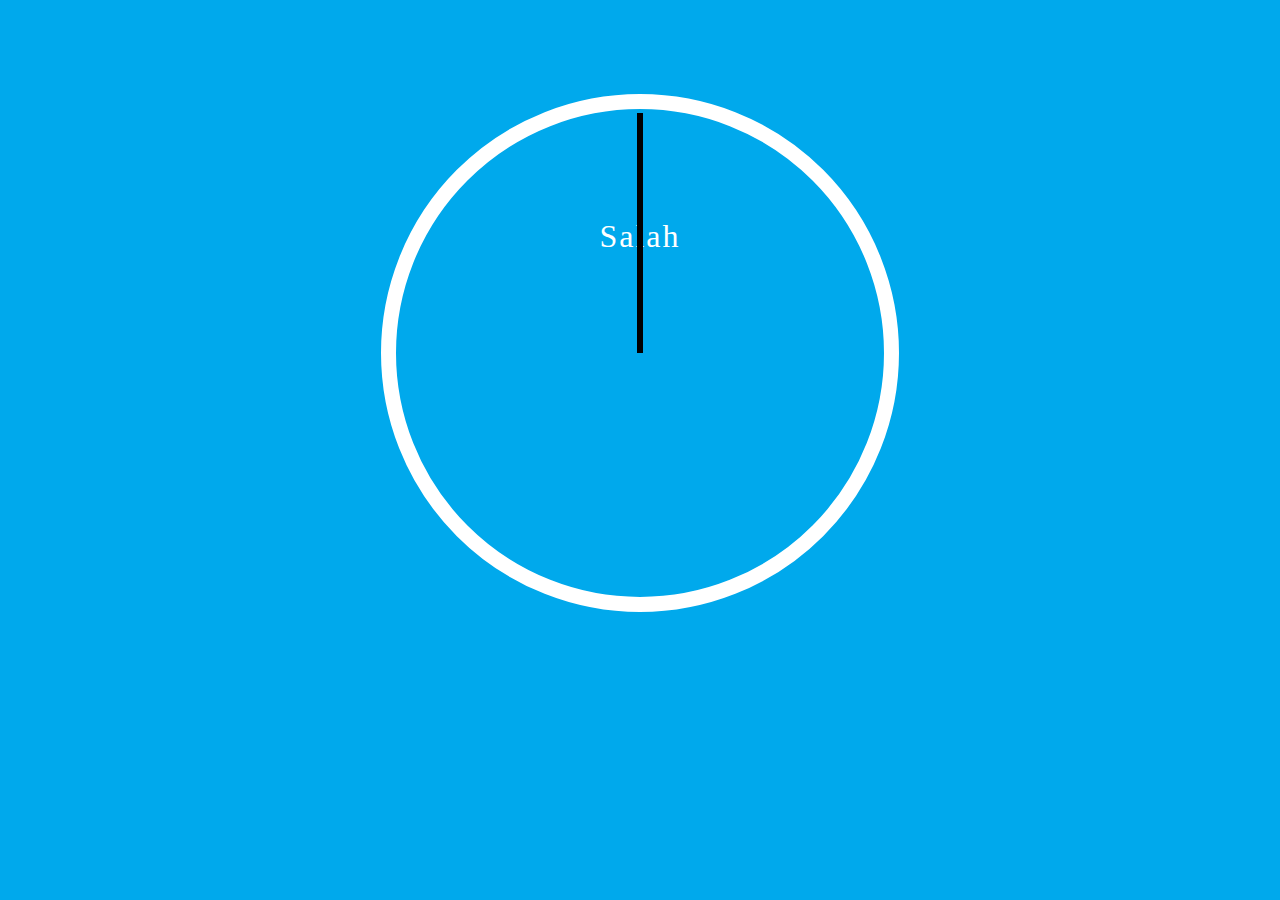
<file: clock/index.html>
<!DOCTYPE html>
<html lang="en">

<head>
	<meta charset="UTF-8">
	<title>JavaScript Clock - Built form Scratch</title>
</head>

	<div class="clock">
		<div class="clock-face">
			<div class="hand hour-hand" style="background-color: white"></div>
			<div class="hand minute-hand"></div>
			<div class="hand second-hand"></div>
		</div> 
		<p style="color: white; margin-top: -375px; font-size: 2em; letter-spacing: 2px; font-family: 'Copperplate';">Salah</p>
	</div>

	

<body>

</body>

<style>

html {
	background-image: url(http://cdn.wonderfulengineering.com/wp-content/uploads/2014/07/background-wallpapers-32.jpg);
	background-size: cover;
	font-family: 'helvetica neue';
	text-align: center; 
	background-color: #00a9ec;
}

body {
}

.clock {
      width: 30rem;
      height: 30rem;
      border:15px solid white;
      border-radius:50%;
      margin:94px auto;
      position: relative;
      padding:.25em;
}
.clock:hover {
      background-image:url(http://i.imgur.com/Kk3eqXU.jpg);
      background-size: cover;
}

.clock-face {
      position: relative;
      width: 100%;
      height: 100%;
      transform: translateY(-3px); /* account for the height of the clock hands */
    }

.hand{ 
    width:50%;
    height:6px;
    background:black;
    position: absolute;
    top:50%;
    transform-origin: 100%;
    transform: rotate(90deg);
    transition: all 0.05s;
    transition-timing-function: cubic-bezier(0.1, 2.7, 0.58, 1);
}

</style>


<script>

secondsHand = document.querySelector('.second-hand');
minnutesHands = document.querySelector('.minute-hand');
hoursHand = document.querySelector('.hour-hand');


function getTime(event){
	const time = new Date();

	const seconds = time.getSeconds();
	const secondsDegree = ((seconds/60)*360) + 90;
	secondsHand.style.transform = `rotate(${secondsDegree}deg)`;


	const minutes = time.getMinutes();
	const minutesDegree = ((minutes/60)*360) + 90;
	minnutesHands.style.transform = `rotate(${minutesDegree}deg)`;

	const hours = time.getHours();
	const hoursDegree = ((hours/12)*360) + 90;
	hoursHand.style.transform = `rotate(${hoursDegree}deg)`;

	console.log(hours, hoursDegree, minutes, minutesDegree, seconds, secondsDegree); 
};

setInterval(getTime, 1000);





</script>



</html>
</file>
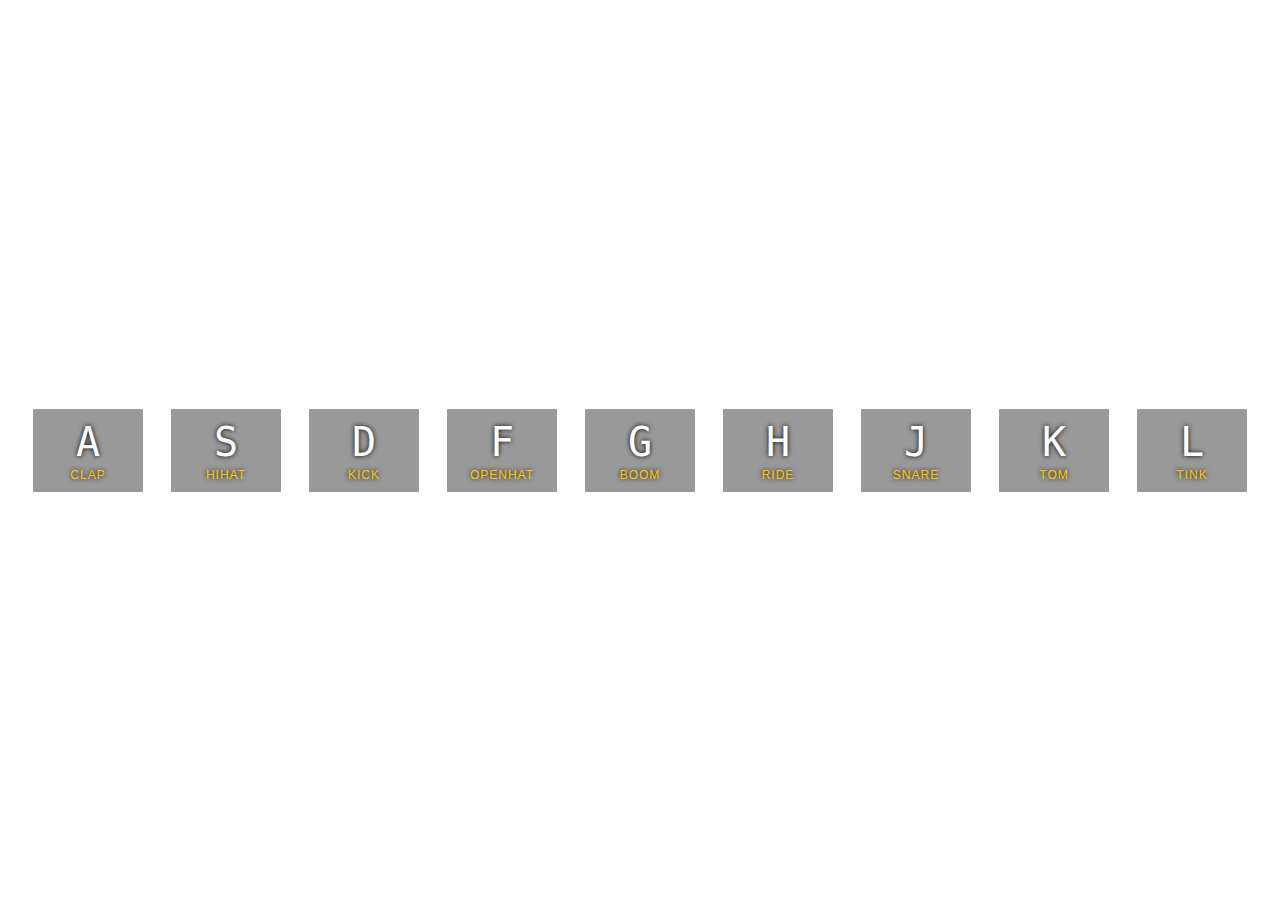
<file: drumkit/index.html>
<!DOCTYPE html>
<html lang="en">
<head>
  <meta charset="UTF-8">
  <title>JS Drum Kit</title>
  <link rel="stylesheet" href="style.css">
</head>
<body>


  <div class="keys">
    <div data-key="65" class="key">
      <kbd>A</kbd>
      <span class="sound">clap</span>
    </div>
    <div data-key="83" class="key">
      <kbd>S</kbd>
      <span class="sound">hihat</span>
    </div>
    <div data-key="68" class="key">
      <kbd>D</kbd>
      <span class="sound">kick</span>
    </div>
    <div data-key="70" class="key">
      <kbd>F</kbd>
      <span class="sound">openhat</span>
    </div>
    <div data-key="71" class="key">
      <kbd>G</kbd>
      <span class="sound">boom</span>
    </div>
    <div data-key="72" class="key">
      <kbd>H</kbd>
      <span class="sound">ride</span>
    </div>
    <div data-key="74" class="key">
      <kbd>J</kbd>
      <span class="sound">snare</span>
    </div>
    <div data-key="75" class="key">
      <kbd>K</kbd>
      <span class="sound">tom</span>
    </div>
    <div data-key="76" class="key">
      <kbd>L</kbd>
      <span class="sound">tink</span>
    </div>
  </div>

  <audio data-key="65" src="sounds/clap.wav"></audio>
  <audio data-key="83" src="sounds/hihat.wav"></audio>
  <audio data-key="68" src="sounds/kick.wav"></audio>
  <audio data-key="70" src="sounds/openhat.wav"></audio>
  <audio data-key="71" src="sounds/boom.wav"></audio>
  <audio data-key="72" src="sounds/ride.wav"></audio>
  <audio data-key="74" src="sounds/snare.wav"></audio>
  <audio data-key="75" src="sounds/tom.wav"></audio>
  <audio data-key="76" src="sounds/tink.wav"></audio>

<script>

    function playSound(e) {   
    const audio = document.querySelector(`audio[data-key="${e.keyCode}"]`)
    const key = document.querySelector(`.key[data-key="${e.keyCode}"]`)  
    if (audio === null) return;
    audio.currentTime = 0;
    audio.play();
    key.classList.add('playing')
    };

    function removeTransition(event) {
      if (event.propertyName !== 'transform') return; // skip it if it's not a transform
      this.classList.remove('playing');
    }
 
    const a = document.querySelectorAll(".key");
    
    for (i=0; i<a.length; i++) {
      a[i].addEventListener('transitionend', removeTransition);
    }

    window.addEventListener('keydown', playSound);

</script>


</body>
</html>
</file>
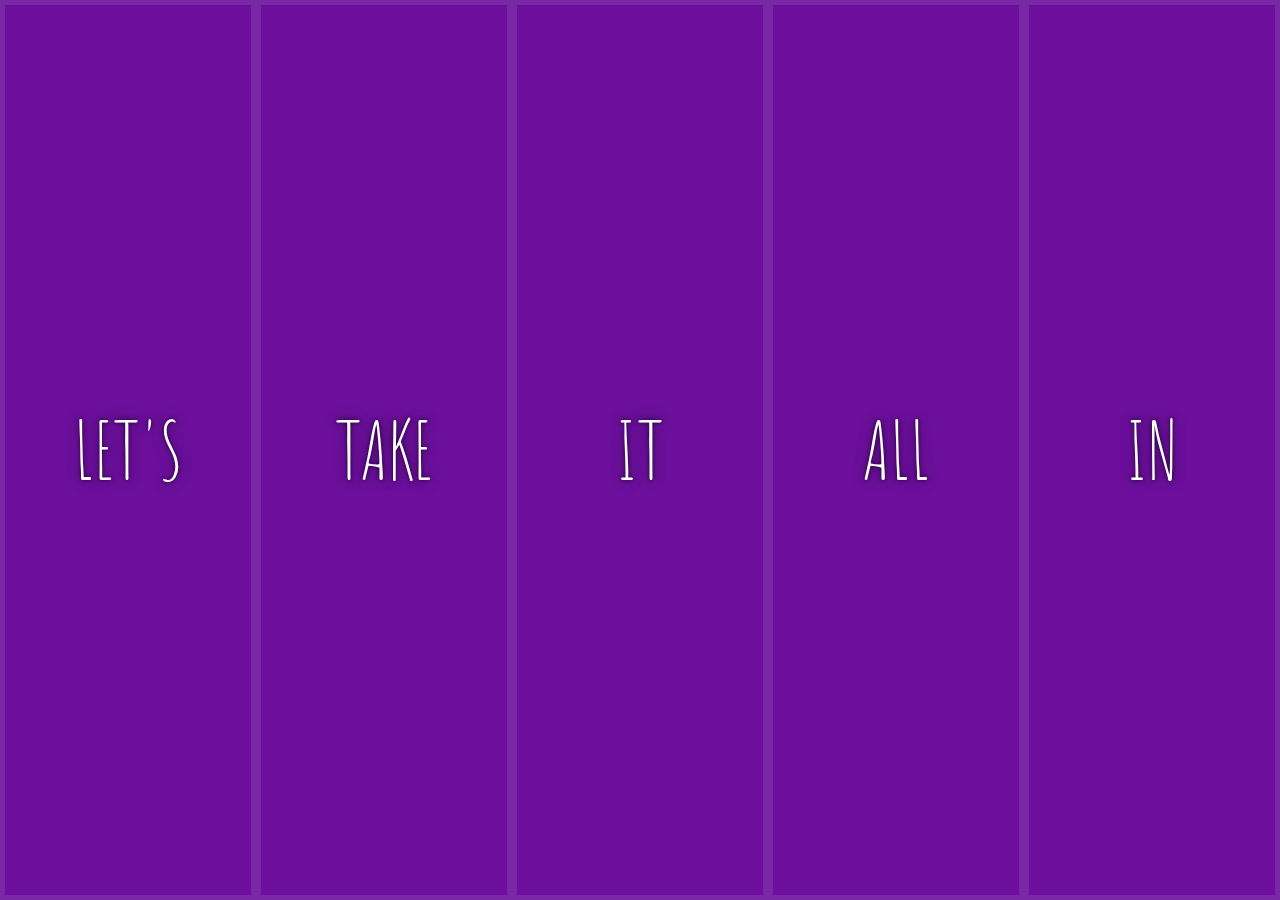
<file: flexpanelgallery/index.html>
<!DOCTYPE html>
<html lang="en">
<head>
  <meta charset="UTF-8">
  <title>Flex Panels 💪</title>
  <link href='https://fonts.googleapis.com/css?family=Amatic+SC' rel='stylesheet' type='text/css'>
</head>
<body>
  <style>
    html {
      box-sizing: border-box;
      background:#ffc600;
      font-family:'helvetica neue';
      font-size: 20px;
      font-weight: 200;
    }
    body {
      margin: 0;
    }
    *, *:before, *:after {
      box-sizing: inherit;
    }

    .panels {
      min-height:100vh;
      overflow: hidden;
      display: flex;
    }

    .panel {
      background:#6B0F9C;
      box-shadow:inset 0 0 0 5px rgba(255,255,255,0.1);
      color:white;
      text-align: center;
      align-items:center;
      /* Safari transitionend event.propertyName === flex */
      /* Chrome + FF transitionend event.propertyName === flex-grow */
      transition:
        font-size 0.7s cubic-bezier(0.61,-0.19, 0.7,-0.11),
        flex 0.7s cubic-bezier(0.61,-0.19, 0.7,-0.11),
        background 0.2s;
      font-size: 20px;
      background-size:cover;
      background-position:center;
      flex: 1;
      justify-content: center;
      align-items: center;
      display: flex;
      flex-direction: column;
    }


    .panel1 { background-image:url(https://source.unsplash.com/gYl-UtwNg_I/1500x1500); }
    .panel2 { background-image:url(https://source.unsplash.com/1CD3fd8kHnE/1500x1500); }
    .panel3 { background-image:url(https://images.unsplash.com/photo-1465188162913-8fb5709d6d57?ixlib=rb-0.3.5&q=80&fm=jpg&crop=faces&cs=tinysrgb&w=1500&h=1500&fit=crop&s=967e8a713a4e395260793fc8c802901d); }
    .panel4 { background-image:url(https://source.unsplash.com/ITjiVXcwVng/1500x1500); }
    .panel5 { background-image:url(https://source.unsplash.com/3MNzGlQM7qs/1500x1500); }

    .panel > * {
      margin:0;
      width: 100%;
      transition:transform 0.5s;
      flex: 1 0 auto;
      display: flex;
      justify-content: center;
      align-items: center;
    }

    .panel > *:first-child {
      transform: translateY(-100%);
    }

    .panel > *:last-child {
      transform: translateY(100%);
    }

    .panel.open-active > *:first-child {
      transform: translateY(0%);
    }

    .panel.open-active > *:last-child {
      transform: translateY(0%);
    }

    .panel p {
      text-transform: uppercase;
      font-family: 'Amatic SC', cursive;
      text-shadow:0 0 4px rgba(0, 0, 0, 0.72), 0 0 14px rgba(0, 0, 0, 0.45);
      font-size: 2em;
    }
    .panel p:nth-child(2) {
      font-size: 4em;
    }

    .panel.open {
      font-size:40px;
      flex: 5;
    }

    .cta {
      color:white;
      text-decoration: none;
    }

  </style>


  <div class="panels">
    <div class="panel panel1">
      <p>Hey</p>
      <p>Let's</p>
      <p>Dance</p>
    </div>
    <div class="panel panel2">
      <p>Give</p>
      <p>Take</p>
      <p>Receive</p>
    </div>
    <div class="panel panel3">
      <p>Experience</p>
      <p>It</p>
      <p>Today</p>
    </div>
    <div class="panel panel4">
      <p>Give</p>
      <p>All</p>
      <p>You can</p>
    </div>
    <div class="panel panel5">
      <p>Life</p>
      <p>In</p>
      <p>Motion</p>
    </div>
  </div>

  <script>
    const panels = Array.from(document.querySelectorAll('.panel'));
    panels.forEach(function(panel){
      panel.onclick = function() {
        if ((Array.from(panel.classList)).includes('open')){
          console.log(Array.from(panel.classList));
          panel.classList.remove("open");
          panel.classList.remove("open-active");
          console.log(Array.from(panel.classList));

        } else {
          panel.classList.add('open');
          panel.classList.add('open-active');
//        another way of doing the same thing!
//        panel.className += " open";
//        panel.className += " open-active";
      }
      }
    })
  </script>



</body>
</html>
</file>
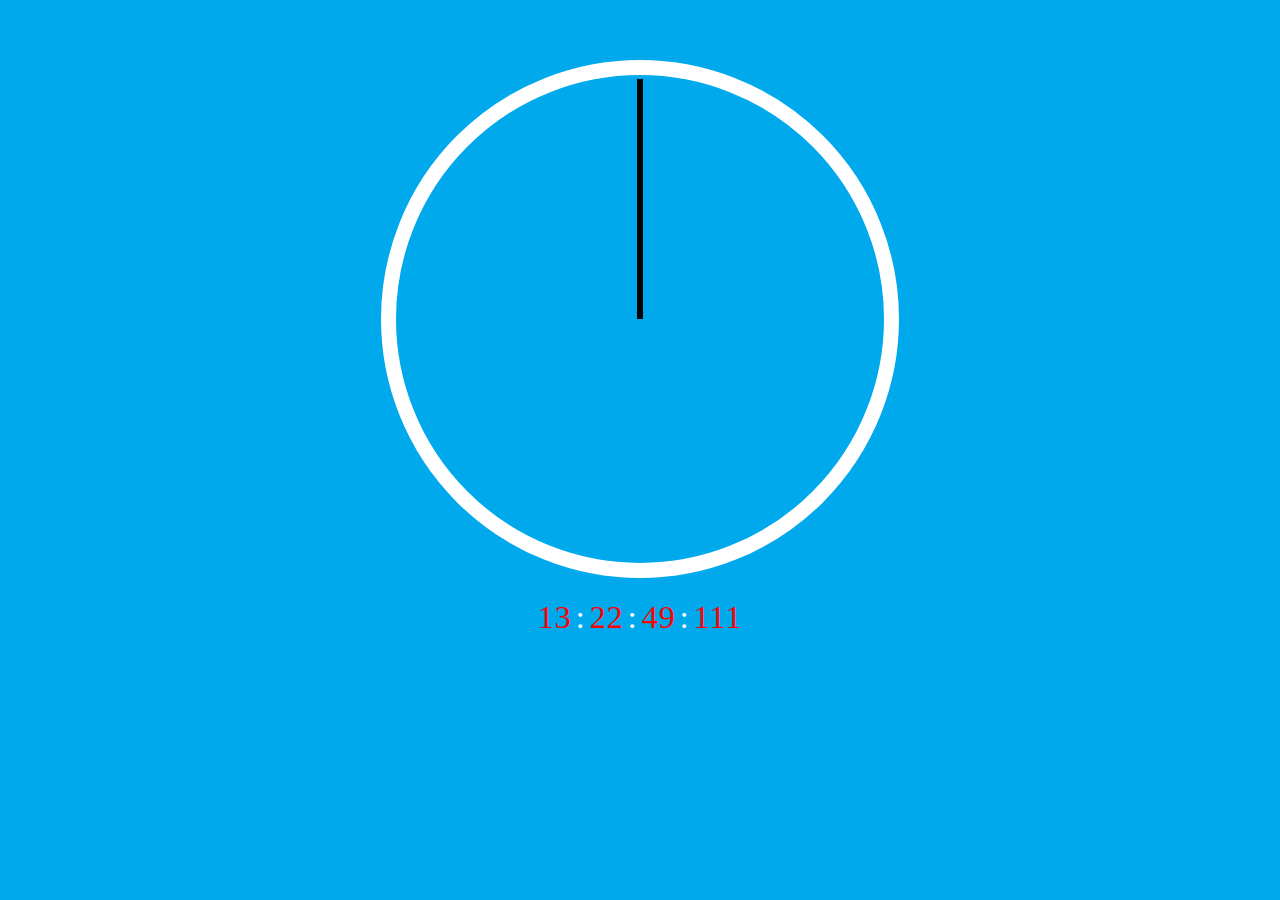
<file: clock/version2.html>
<!DOCTYPE html>
<html lang="en">

<head>
	<meta charset="UTF-8">
	<title>JavaScript Clock - Built form Scratch</title>
</head>

	<div class="clock">
		<div class="clock-face">
			<div class="hand hour-hand" style="background-color: white"></div>
			<div class="hand minute-hand"></div>
			<div class="hand second-hand"></div>
		</div> 
	<div class="container">
	<p class="hours" style="display:inline;  color: red; font-size: 2em; letter-spacing: 1px; font-family: 'Copperplate';">00</p>

	<p class="colon" style="display:inline; color: white; font-size: 2em; letter-spacing: 1px; font-family: 'Copperplate';">:</p>

	<p class="minutes" style="display:inline; color: red; font-size: 2em; letter-spacing: 1px; font-family: 'Copperplate';">00</p>

	<p class="colon" style="display:inline; color: white; font-size: 2em; letter-spacing: 1px; font-family: 'Copperplate';">:</p>

	<p class="seconds" style="display:inline; color: red;  font-size: 2em; letter-spacing: 1px; font-family: 'Copperplate';">00</p>

	<p class="colon" style="display:inline; color: white; font-size: 2em; letter-spacing: 1px; font-family: 'Copperplate';">:</p>

	<p class="mseconds" style="display:inline; color: red; font-size: 2em; letter-spacing: 1px; font-family: 'Copperplate';">00</p>
	</div>

	</div>

	

<body>

</body>

<style>

html {
	background-image: url(http://cdn.wonderfulengineering.com/wp-content/uploads/2014/07/background-wallpapers-32.jpg);
	background-size: cover;
	font-family: 'helvetica neue';
	text-align: center; 
	background-color: #00a9ec;
}

.container {
	padding:40px;
}

.clock {
      width: 30rem;
      height: 30rem;
      border:15px solid white;
      border-radius:50%;
      margin:60px auto;
      position: relative;
      padding:.25em;
}

.clock-face {
      position: relative;
      width: 100%;
      height: 100%;
      transform: translateY(-3px); /* account for the height of the clock hands */
    }

.hand{ 
    width:50%;
    height:6px;
    background:black;
    position: absolute;
    top:50%;
    transform-origin: 100%;
    transform: rotate(90deg);
    transition: all 0.05s;
    transition-timing-function: cubic-bezier(0.1, 2.7, 0.58, 1);
}

</style>


<script>

// The following script is for changing the analog clock portion of the page. 


secondsHand = document.querySelector('.second-hand');
minnutesHands = document.querySelector('.minute-hand');
hoursHand = document.querySelector('.hour-hand');

function getTime(event){
	var time = new Date();

	var seconds = time.getSeconds();
	var secondsDegree = ((seconds/60)*360) + 90;
	secondsHand.style.transform = `rotate(${secondsDegree}deg)`;

	var minutes = time.getMinutes();
	var minutesDegree = ((minutes/60)*360) + 90;
	minnutesHands.style.transform = `rotate(${minutesDegree}deg)`;

	var hours = time.getHours();
	var hoursDegree = ((hours/12)*360) + 90;
	hoursHand.style.transform = `rotate(${hoursDegree}deg)`;

	console.log(hours, hoursDegree, minutes, minutesDegree, seconds, secondsDegree); 
};

setInterval(getTime, 1000);

// The following script is for changing the digital clock portion of the page. 

msecondsSection = document.querySelector('.mseconds');
secondsSection = document.querySelector('.seconds');
minutesSection = document.querySelector('.minutes');
hoursSection = document.querySelector('.hours');

function getTime2(event){
	var time = new Date();

	var mseconds = time.getMilliseconds();
	msecondsSection.innerHTML =  ('0'  + mseconds).slice(-3);

	var seconds = time.getSeconds();
	secondsSection.innerHTML =  ('0'  + seconds).slice(-2);

	var minutes = time.getMinutes();
	minutesSection.innerHTML = ('0'  + minutes).slice(-2);

	var hours = time.getHours();
	hoursSection.innerHTML = ('0'  + hours).slice(-2);
};

setInterval(getTime2, 100);




</script>



</html>
</file>
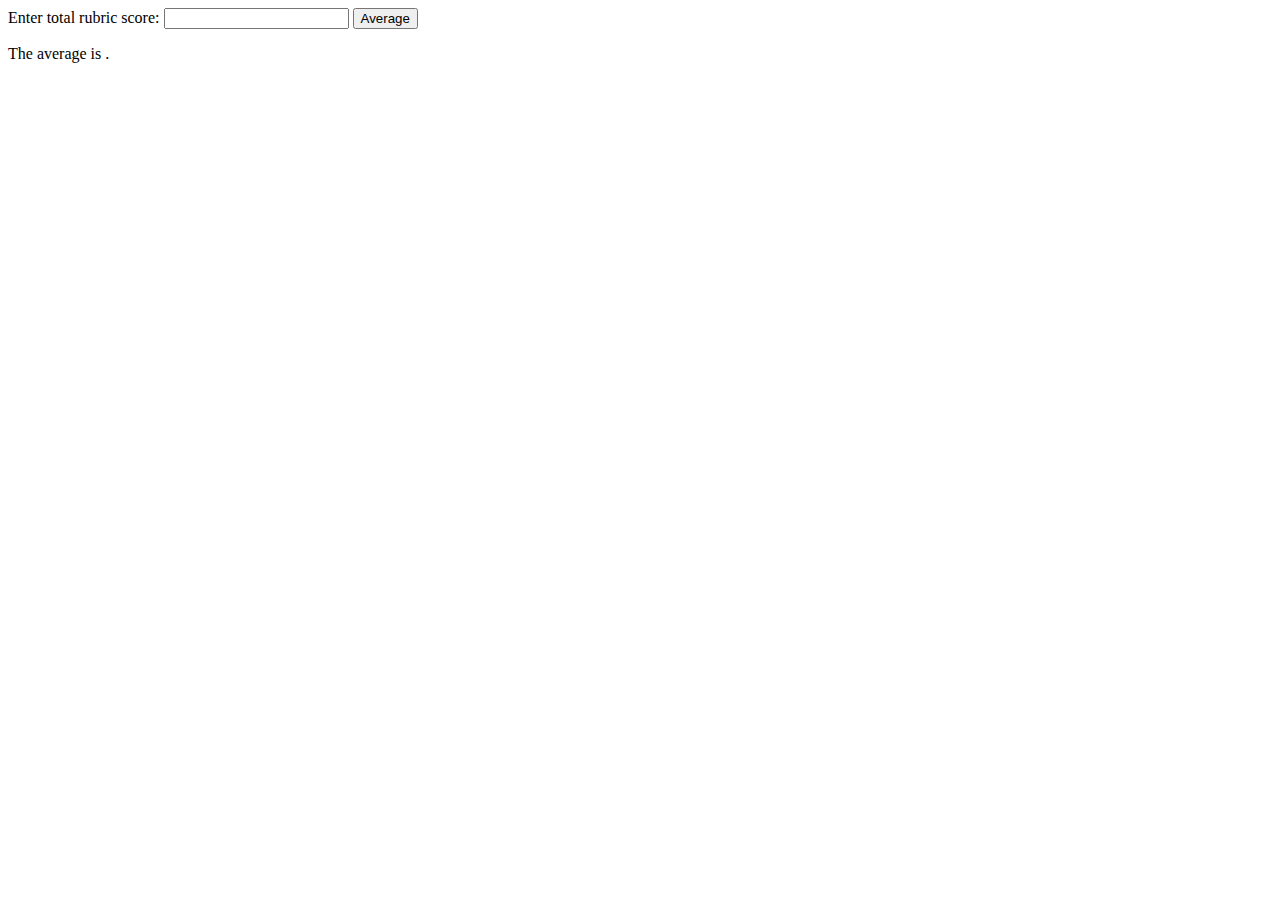
<file: reversetext/ConnectingFormsWithJSSample.html>
<!DOCTYPE html>
<html>
<body>
<form>
Enter total rubric score: <input type="number" name="rubricScore"/>
<input type="button" onclick="myAverage(rubricScore.value)" value="Average">
</form>

<p>The average is <span id="output"></span>.</p>

<script>
function myAverage(total) {
document.getElementById("output").innerHTML = total / 7;
}
</script>

</body>
</html>
</file>
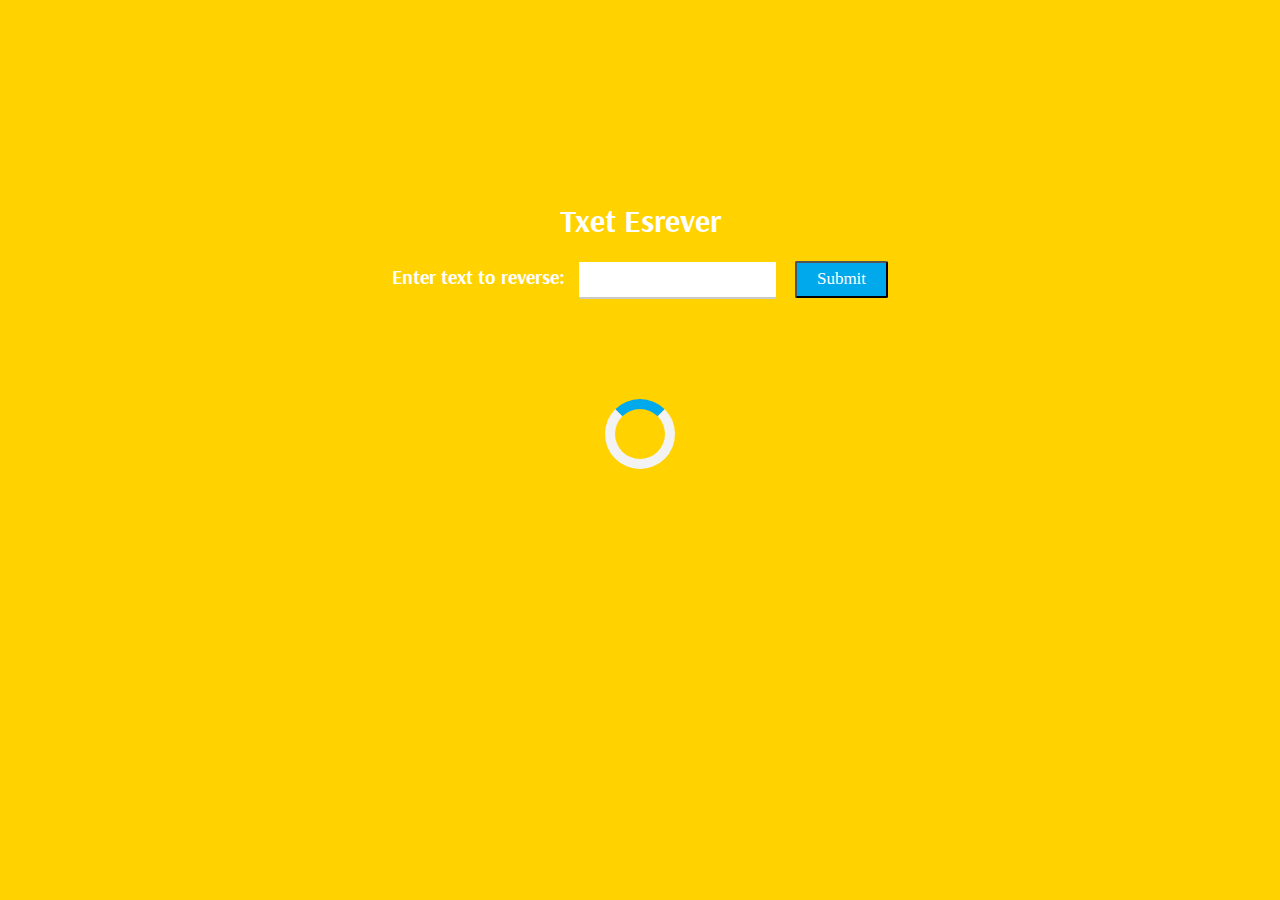
<file: reversetext/reverseText.html>
<!DOCTYPE html>
<html lang="en">

<head>

	<meta charset="utf-8">
	<title>Txet Esrever</title>
	<link href="https://fonts.googleapis.com/css?family=Arsenal" rel="stylesheet">


	<script src="reverseText.js"></script>	


<style>
body {
	background-color: #ffd200;
	margin: 0px;
	text-align: center;
	color: white;
	font-family: 'Arsenal', sans-serif;

}

h1{
	margin-top: 200px;
}
h2{
	font-size: 20px; 
	display: inline;
	margin-right: 10px;
}
span{
	font-size: 80px;
	margin-top: 100px;
	display: block;
}
form{
	display: inline;
}

input[type="text"] {
  padding: 10px;
  border: none;
  border-bottom: solid 2px #c9c9c9;
  transition: border 0.3s;
}

input[type="text"]:focus {
  outline: none;
}

#buttonid {
  display: inline-block;
  background-color: #00a9ec;
  color:white;
  margin-left:15px;
  padding: 1px 20px;
  font-size: 17px;
  font-family: "Bitter",serif;
  line-height: 1.8;
  appearance: none;
  box-shadow: none;
  border-radius: 2px;
}

button:focus {
  outline: none
}

.loader {
    border: 10px solid #f3f3f3; /* Light grey */
    border-top: 10px solid #00a9ec; /* Blue */
    border-radius: 50%;
    width: 50px;
    height: 50px;
    animation: spin 2s linear infinite;
    margin: 100px auto;
}

@keyframes spin {
    0% { transform: rotate(0deg); }
    100% { transform: rotate(360deg); }
}

</style>

</head>

<body>
	<h1 id="test">Txet Esrever</h1>
	<form name="formA"> 
		<h2>Enter text to reverse:</h2> <input type="text" name="TextArea">
		<input type="button" id="buttonid" onclick="reverseText(TextArea.value)" onkeydown="" value="Submit">
	</form>
	<br>
	<div class="loader"></div>
	<span></span>




</body>

</html>
</file>
<file: drumkit/style.css>
html {
  font-size: 10px;
  background:url(http://i.imgur.com/1BZKAFR.jpg) bottom center;
  background-size: cover;
}
body,html {
  margin: 0;
  padding: 0;
  font-family: sans-serif;
}

.keys {
  display:flex;
  flex:1;
  min-height:100vh;
  align-items: center;
  justify-content: center;
}

.key {
  border:4px solid white;
  border-radius:5px;
  margin:1rem;
  font-size: 1.5rem;
  padding:1rem .5rem;
  transition:all .07s;
  width:100px;
  text-align: center;
  color:white;
  background:rgba(0,0,0,0.4);
  text-shadow:0 0 5px black;
}

.playing {
  transform:scale(1.1);
  border-color:#00a9ec;
  box-shadow: 0 0 10px #ffd200;
}

kbd {
  display: block;
  font-size: 40px;
}

.sound {
  font-size: 1.2rem;
  text-transform: uppercase;
  letter-spacing: 1px;
  color:#ffc600;
}
</file>
